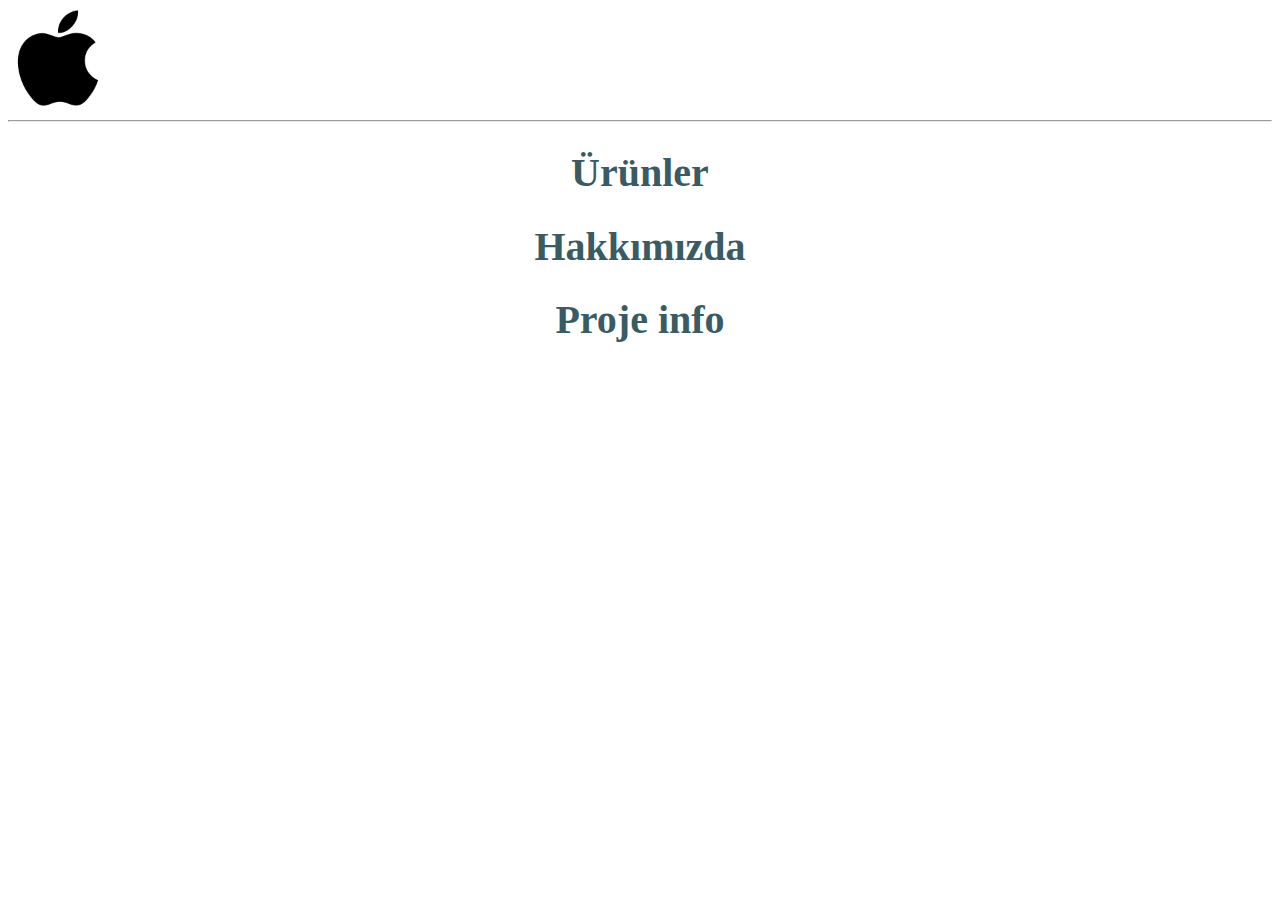
<file: index.html>
<!DOCTYPE html>
<html lang="tr">
<head>
    <meta charset="UTF-8">
    <meta http-equiv="X-UA-Compatible" content="IE=edge">
    <meta name="viewport" content="width=device-width, initial-scale=1.0">
    <title>Apple</title>
    <link rel="stylesheet" href="proje.css">
</head>
<body>
    <a href="index.html">
    <img src="images/apple1.png" alt="apple" width="100" height="100" > 
    </a>
    <hr>
    
    <div align="center">
        <a href="urunler.html"><h1>Ürünler</h1></a>
        <a href="hakkımızda.html"><h1>Hakkımızda</h1></a>
        <a href="proje.html"><h1>Proje info</h1></a>
    </div>
    <br><br>





    
</body>
</html>
</file>
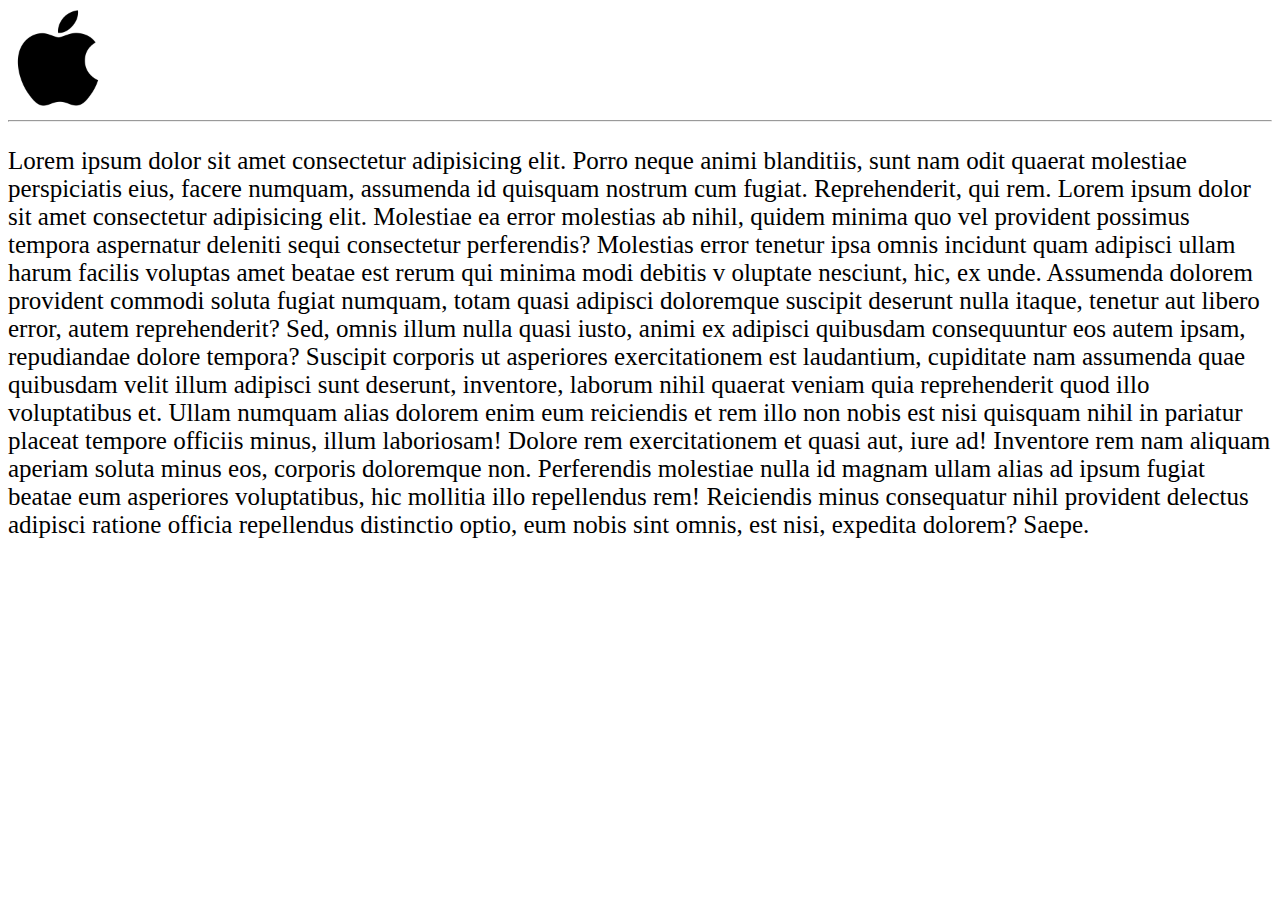
<file: hakkımızda.html>
<!DOCTYPE html>
<html lang="tr">
<head>
    <meta charset="UTF-8">
    <meta http-equiv="X-UA-Compatible" content="IE=edge">
    <meta name="viewport" content="width=device-width, initial-scale=1.0">
    <title>Apple | Hakkımızda</title>
    <link rel="stylesheet" href="proje.css">
</head>
<body>
    <a href="index.html">
        <img src="images/apple1.png" alt="apple" width="100" height="100" > 
    </a>
    <hr>
    <p>
        Lorem ipsum dolor sit amet consectetur adipisicing elit.
         Porro neque animi blanditiis, sunt nam odit quaerat molestiae perspiciatis eius, facere numquam, assumenda id quisquam nostrum cum fugiat. Reprehenderit, qui rem.
        Lorem ipsum dolor sit amet consectetur adipisicing elit. Molestiae ea error molestias ab nihil, quidem minima quo vel provident possimus tempora aspernatur deleniti 
        sequi consectetur perferendis? Molestias error tenetur ipsa omnis incidunt quam adipisci ullam harum facilis voluptas amet beatae est rerum qui minima modi debitis v
        oluptate nesciunt, hic, ex unde. Assumenda dolorem provident commodi soluta fugiat numquam, totam quasi adipisci doloremque suscipit deserunt nulla itaque, tenetur aut
         libero error, autem reprehenderit? Sed, omnis illum nulla quasi iusto, animi ex adipisci quibusdam consequuntur eos autem ipsam, repudiandae dolore tempora? Suscipit corporis 
         ut asperiores exercitationem est laudantium, cupiditate nam assumenda quae quibusdam velit illum adipisci sunt deserunt, inventore, laborum nihil quaerat veniam quia reprehenderit
          quod illo voluptatibus et. Ullam numquam alias dolorem enim eum reiciendis et rem illo non nobis est nisi quisquam nihil in pariatur placeat tempore officiis minus, illum laboriosam!
           Dolore rem exercitationem et quasi aut, iure ad! Inventore rem nam aliquam aperiam soluta minus eos, corporis doloremque non. Perferendis molestiae nulla id magnam ullam alias ad ipsum fugiat 
           beatae eum asperiores voluptatibus, hic mollitia illo repellendus rem! Reiciendis minus consequatur nihil provident delectus adipisci ratione officia repellendus distinctio optio, eum nobis sint omnis,
            est nisi, expedita dolorem? Saepe.
        
        
        </p>



</body>
</html>
</file>
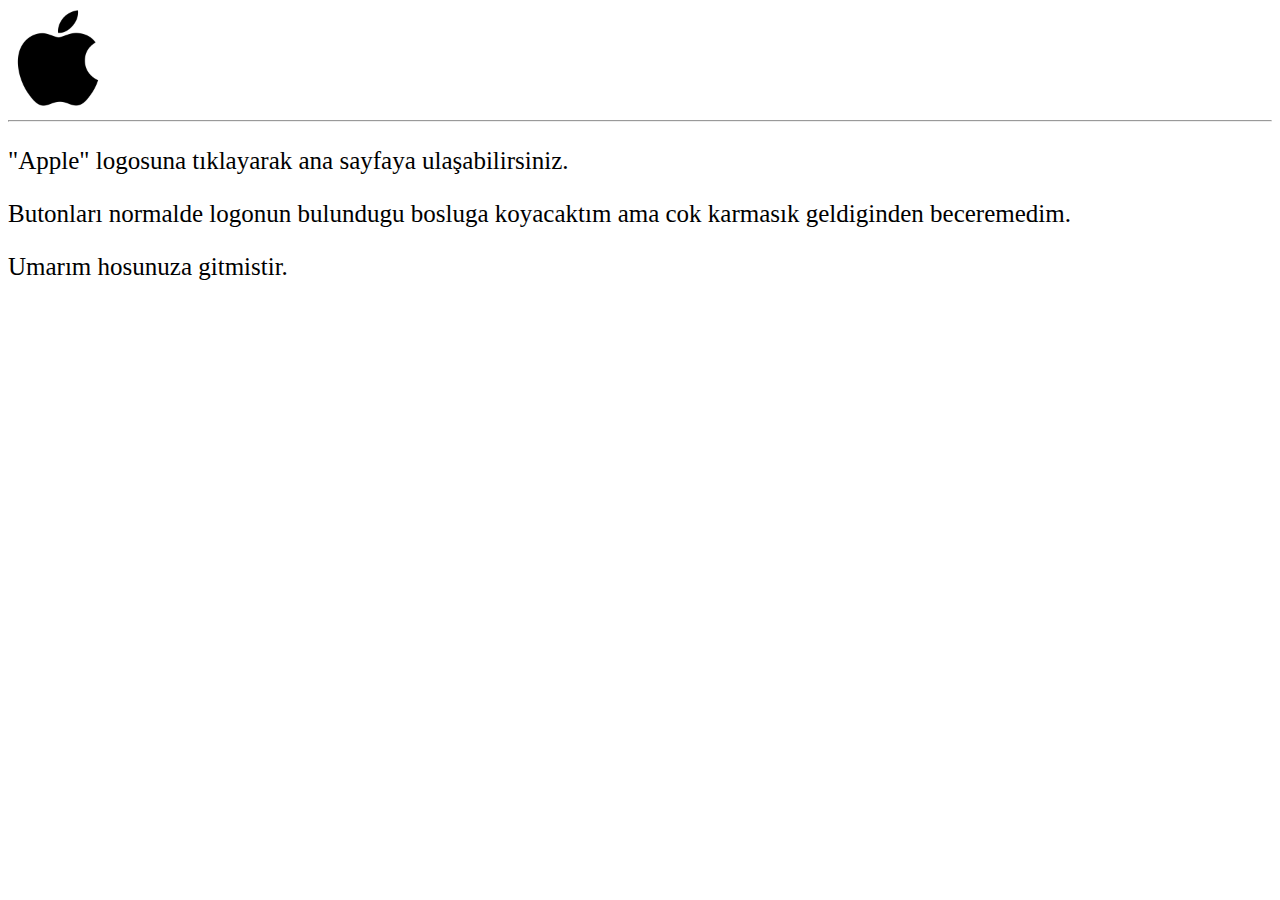
<file: proje.html>
<!DOCTYPE html>
    <html lang="tr">
    <head>
        <meta charset="UTF-8">
        <meta http-equiv="X-UA-Compatible" content="IE=edge">
        <meta name="viewport" content="width=device-width, initial-scale=1.0">
        <title>Info</title>
        <link rel="stylesheet" href="proje.css">
    </head>
    <body>
        <a href="index.html">
            <img src="images/apple1.png" alt="apple" width="100" height="100" > 
            </a>
            <hr>
            <p>
                
        
                "Apple" logosuna tıklayarak ana sayfaya ulaşabilirsiniz.
            </p>
            <p>
                Butonları normalde logonun bulundugu bosluga koyacaktım ama cok karmasık geldiginden
                beceremedim.
            </p>
            <p>
                Umarım hosunuza gitmistir.  
            </p>
            
            
    </body>
    </html>
</file>
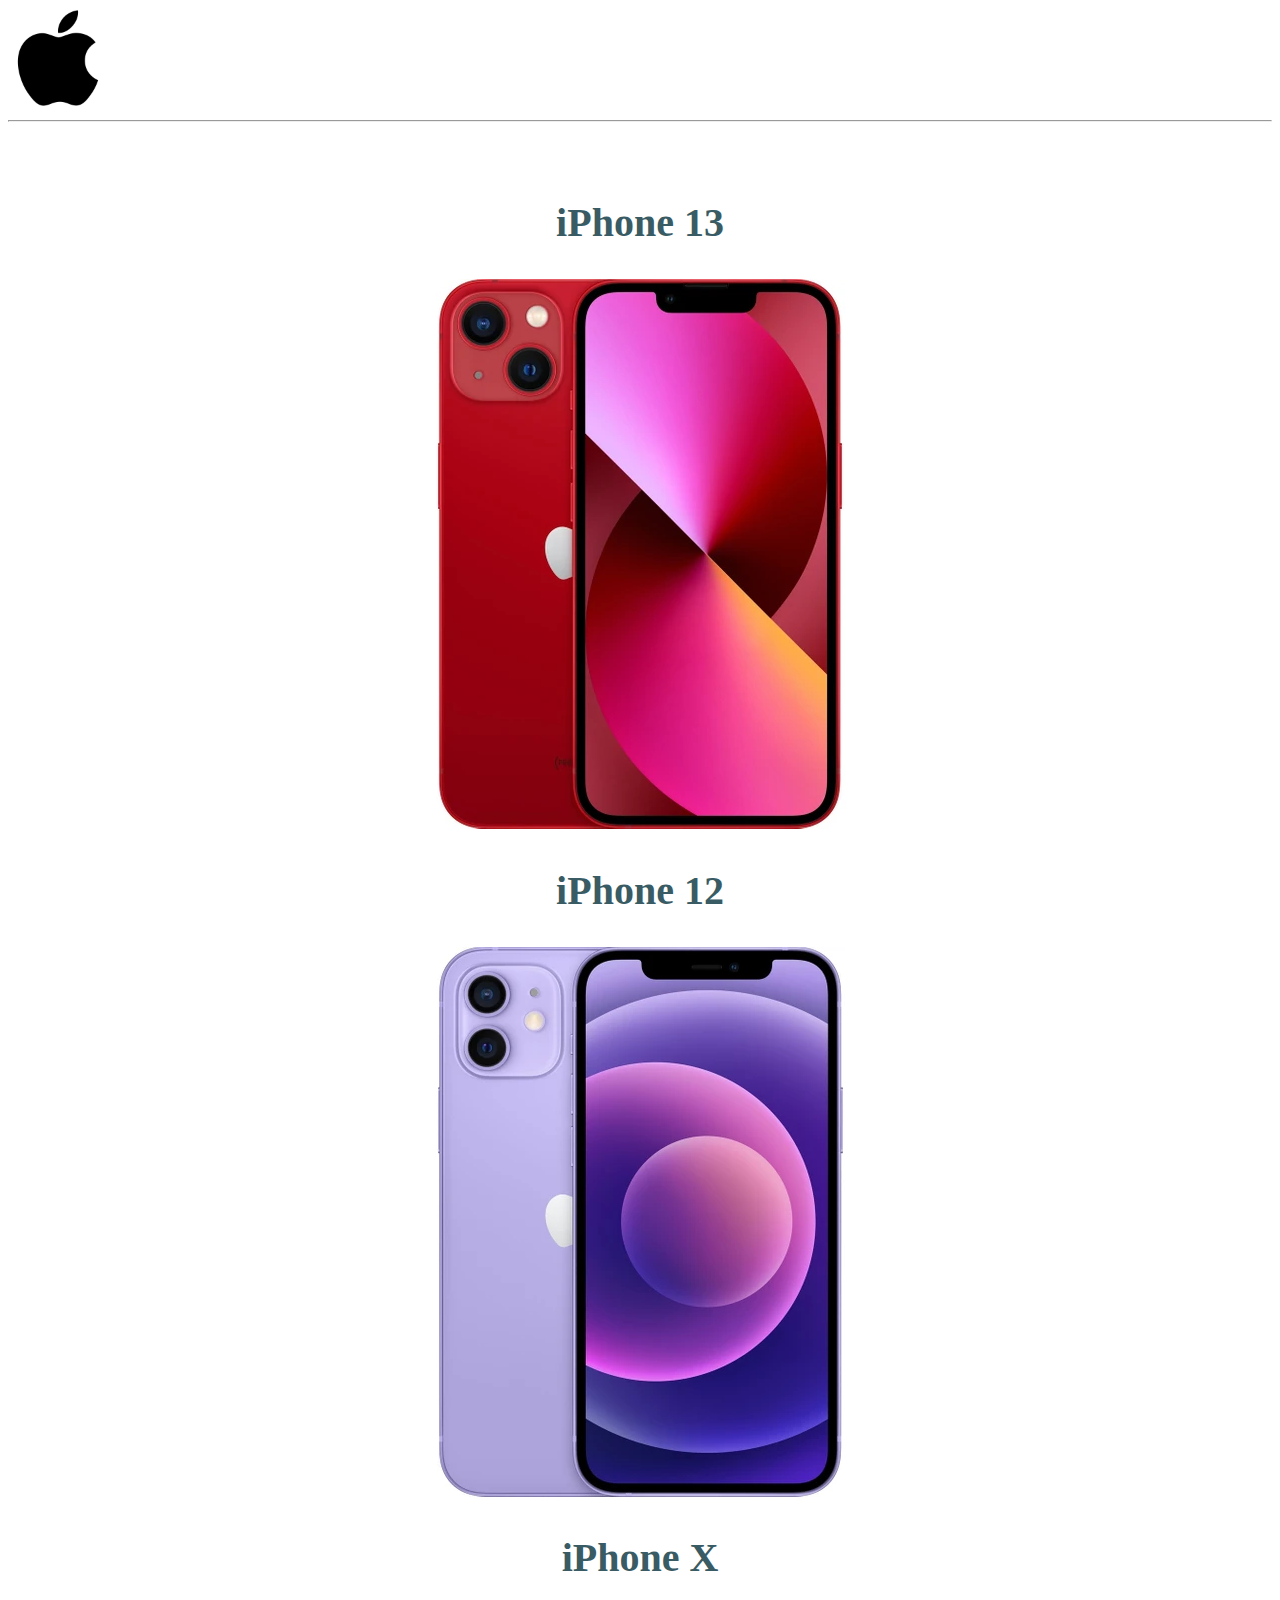
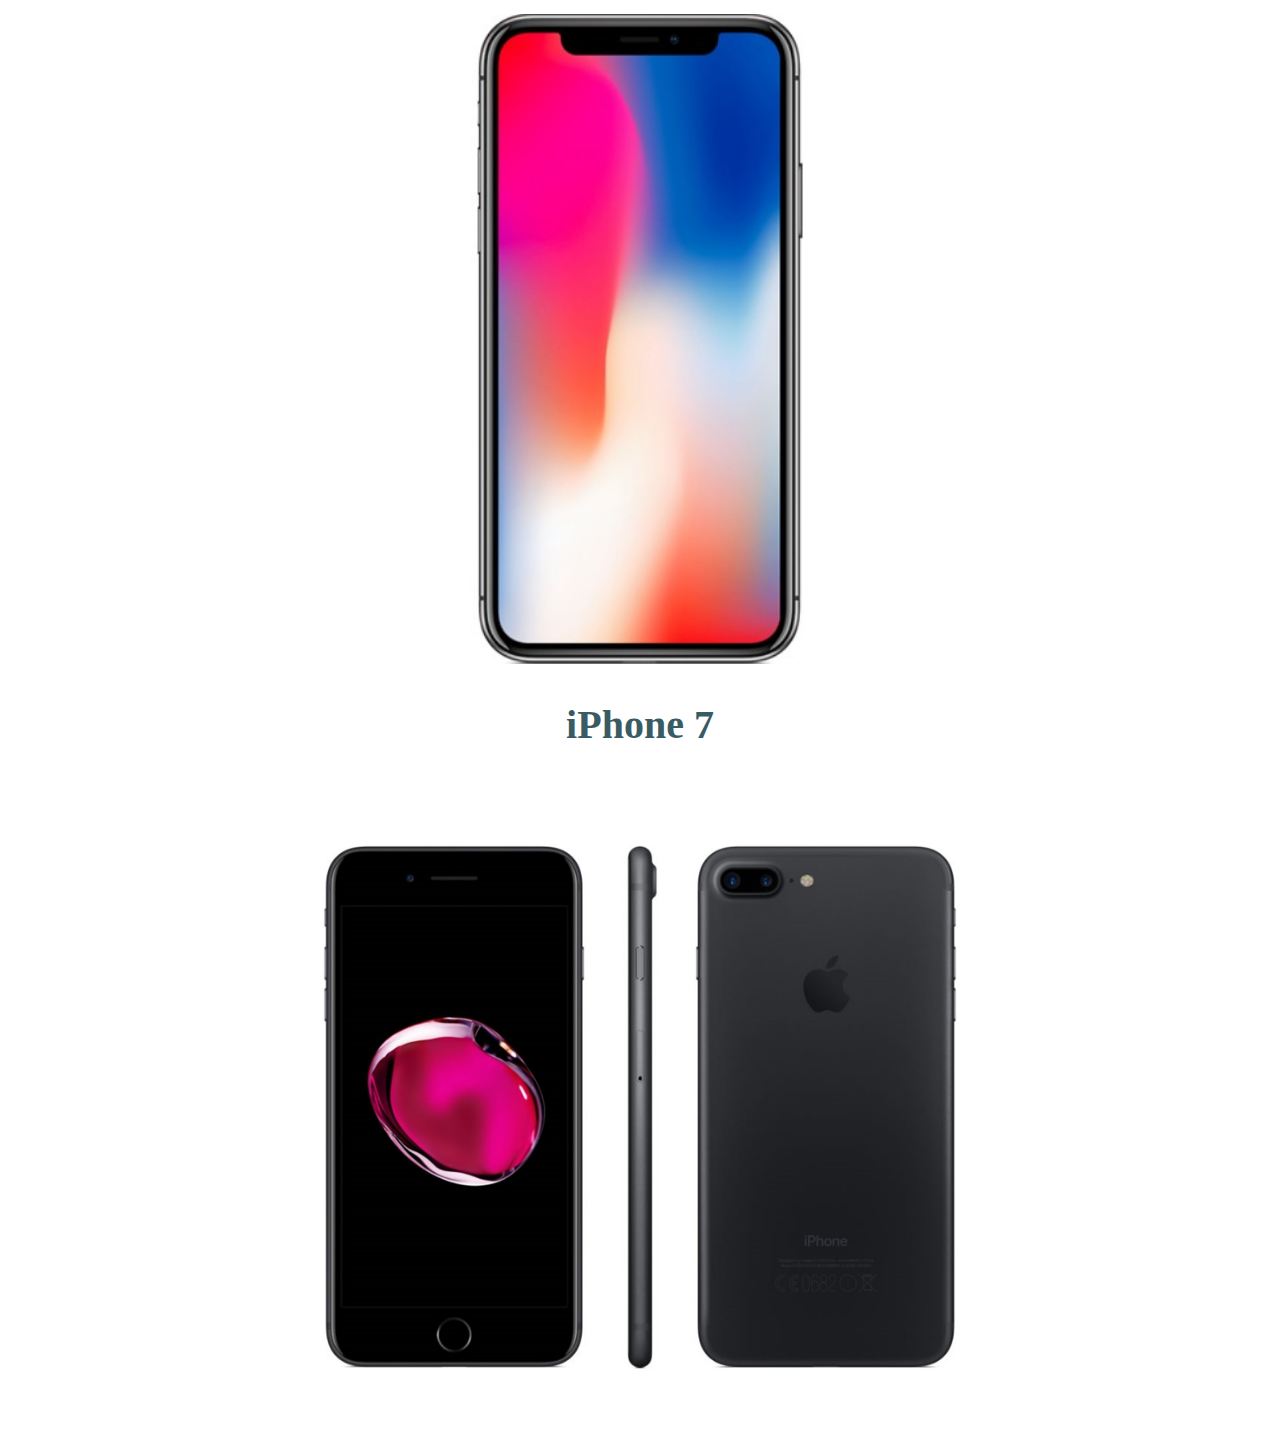
<file: urunler.html>
<!DOCTYPE html>
    <html lang="tr">
    <head>
        <meta charset="UTF-8">
        <meta http-equiv="X-UA-Compatible" content="IE=edge">
        <meta name="viewport" content="width=device-width, initial-scale=1.0">
        <link rel="stylesheet" href="proje.css">
        <title>Apple | Ürünler</title>
    </head>
    <body>
            <a href="index.html">
            <img src="images/apple1.png" alt="apple" width="100" height="100">
            </a> 
            <hr>
            <br>
            <br>
            <div align="center">
            <h2>iPhone 13</h2>
            <img src="images/i13.jpg" alt="ıphone13">
            <h2>iPhone 12</h2>
            <img src="images/i12.jpg" alt="iphone12">
            <h2>iPhone X</h2>
            <img src="images/ix.jpg" alt="iphonex" height="650" width="650">
            <h2>iPhone 7</h2>
            <img src="images/iphone7.jpg" alt="iphone7" height="650" width="650">
            </div>
    </body>
    </html>
</file>
<file: proje.css>
h1{
    color: #395B64;
    font-size: 40px;
}
h2 {
    font-size: 40px;
    color: #395B64;
}
p {
    font-size: 25px;
}
a {
    text-decoration: none;
}
</file>
